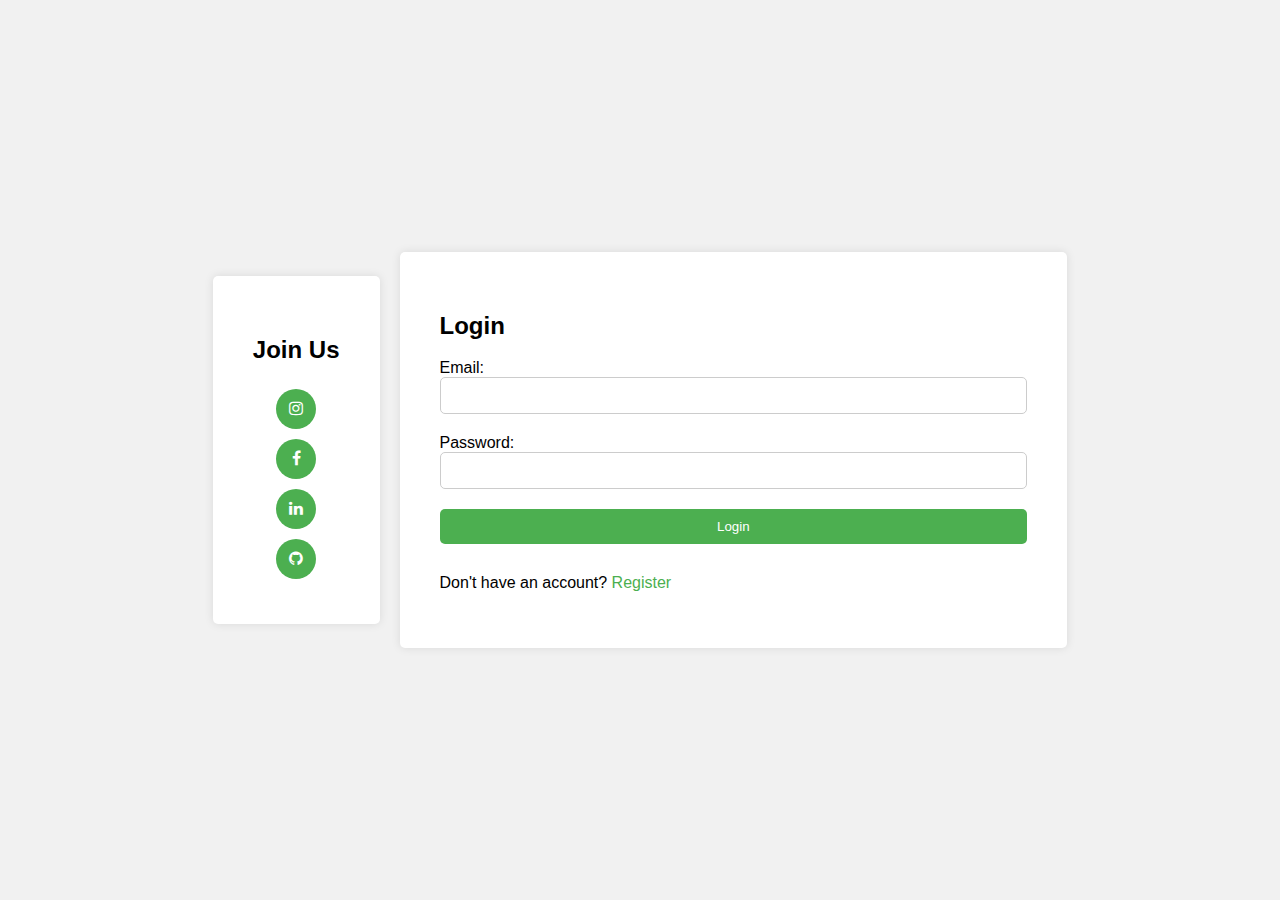
<file: src/main/resources/static/login.html>
<!DOCTYPE html>
<html lang="en">
<head>
  <meta charset="UTF-8">
  <meta name="viewport" content="width=device-width, initial-scale=1.0">
  <title>Login Page</title>
  <link rel="stylesheet" href="css/style.css">
  <link rel="stylesheet" href="https://cdnjs.cloudflare.com/ajax/libs/font-awesome/4.7.0/css/font-awesome.min.css">
</head>
<body>
<div class="container">
  <div class="social-icons">
    <h2>Join Us</h2>
    <a href="#" target="_blank"><i class="fa fa-instagram"></i></a>
    <a href="#" target="_blank"><i class="fa fa-facebook"></i></a>
    <a href="#" target="_blank"><i class="fa fa-linkedin"></i></a>
    <a href="#" target="_blank"><i class="fa fa-github"></i></a>
  </div>
  <div class="login-form">
    <h2>Login</h2>
    <form id="loginForm">
      <label for="email">Email:</label>
      <input type="email" id="email" required>

      <label for="password">Password:</label>
      <input type="password" id="password" required>

      <button type="submit">Login</button>
    </form>
    <p>Don't have an account? <a href="register.html">Register</a></p>
  </div>
</div>
<script src="js/login.js"></script>
</body>
</html>
</file>
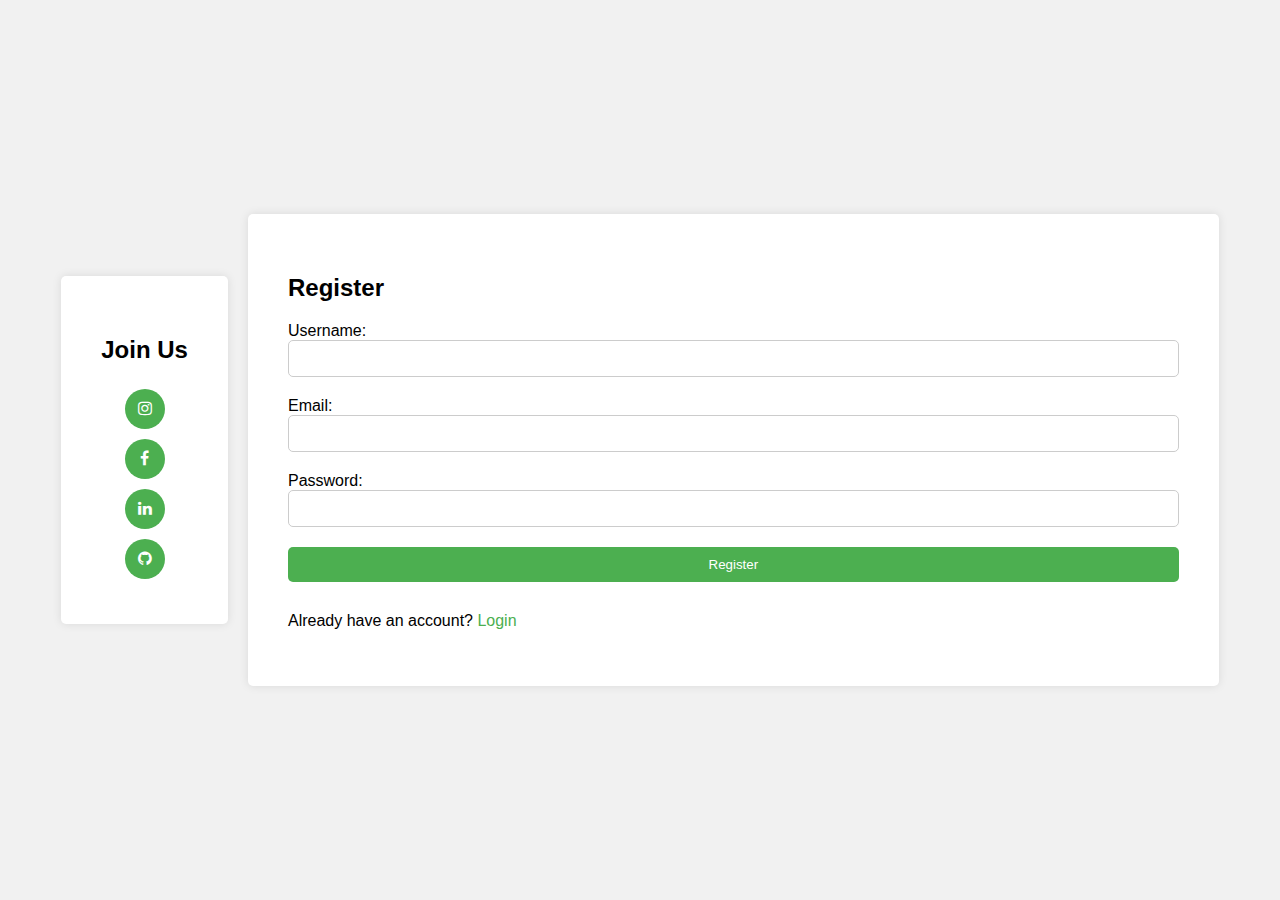
<file: src/main/resources/static/register.html>
<!DOCTYPE html>
<html lang="en">
<head>
  <meta charset="UTF-8">
  <meta name="viewport" content="width=device-width, initial-scale=1.0">
  <title>Login Page</title>
  <link rel="stylesheet" href="css/style.css">
  <link rel="stylesheet" href="https://cdnjs.cloudflare.com/ajax/libs/font-awesome/4.7.0/css/font-awesome.min.css">
</head>
<body>
<div class="container">
  <div class="social-icons">
    <h2>Join Us</h2>
    <a href="#" target="_blank"><i class="fa fa-instagram"></i></a>
    <a href="#" target="_blank"><i class="fa fa-facebook"></i></a>
    <a href="#" target="_blank"><i class="fa fa-linkedin"></i></a>
    <a href="#" target="_blank"><i class="fa fa-github"></i></a>
  </div>
  <div class="login-form">
    <h2>Register</h2>
    <form id="registrationForm">
      <label for="username">Username:</label>
      <input type="text" id="username" required>

      <label for="email">Email:</label>
      <input type="email" id="email" required>

      <label for="password">Password:</label>
      <input type="password" id="password" required>

      <button type="submit">Register</button>
    </form>
    <p>Already have an account? <a href="login.html">Login</a></p>
  </div>
</div>

<script src="js/register.js"></script>
</body>
</html>
</file>
<file: src/main/resources/static/css/style.css>
body {
    margin: 0;
    padding: 0;
    font-family: Arial, sans-serif;
    background-color: #f1f1f1; /* Change the background color of the page */
}

.container {
    display: flex;
    justify-content: center;
    align-items: center;
    height: 100vh;
}

.login-form,
.social-icons {
    background-color: #ffffff;
    padding: 40px;
    border-radius: 5px;
    box-shadow: 0 0 10px rgba(0, 0, 0, 0.1);
}

.social-icons {
    margin-right: 20px;
    height: fit-content;
}

.social-icons {
    display: flex;
    flex-direction: column;
    align-items: center;
}

.login-form input[type="text"],
.login-form input[type="password"],
.login-form input[type="email"],
.login-form button {
    width: 100%;
    padding: 10px;
    margin-bottom: 20px;
    border: 1px solid #ccc;
    border-radius: 5px;
    box-sizing: border-box; /* Include padding and border in the width */
}

.login-form button {
    background-color: #4CAF50;
    color: #fff;
    border: none;
    cursor: pointer;
}

.login-form p {
    margin-top: 10px;
}

.login-form a {
    color: #4CAF50;
    text-decoration: none;
}

.social-icons h2 {
    margin-bottom: 20px;
}

.social-icons a {
    display: inline-block;
    margin: 5px;
    width: 40px;
    height: 40px;
    border-radius: 50%;
    background-color: #4CAF50;
    color: #fff;
    text-align: center;
    line-height: 40px;
    text-decoration: none;
}

.user-email {
    font-size: 15px !important;
}
</file>
